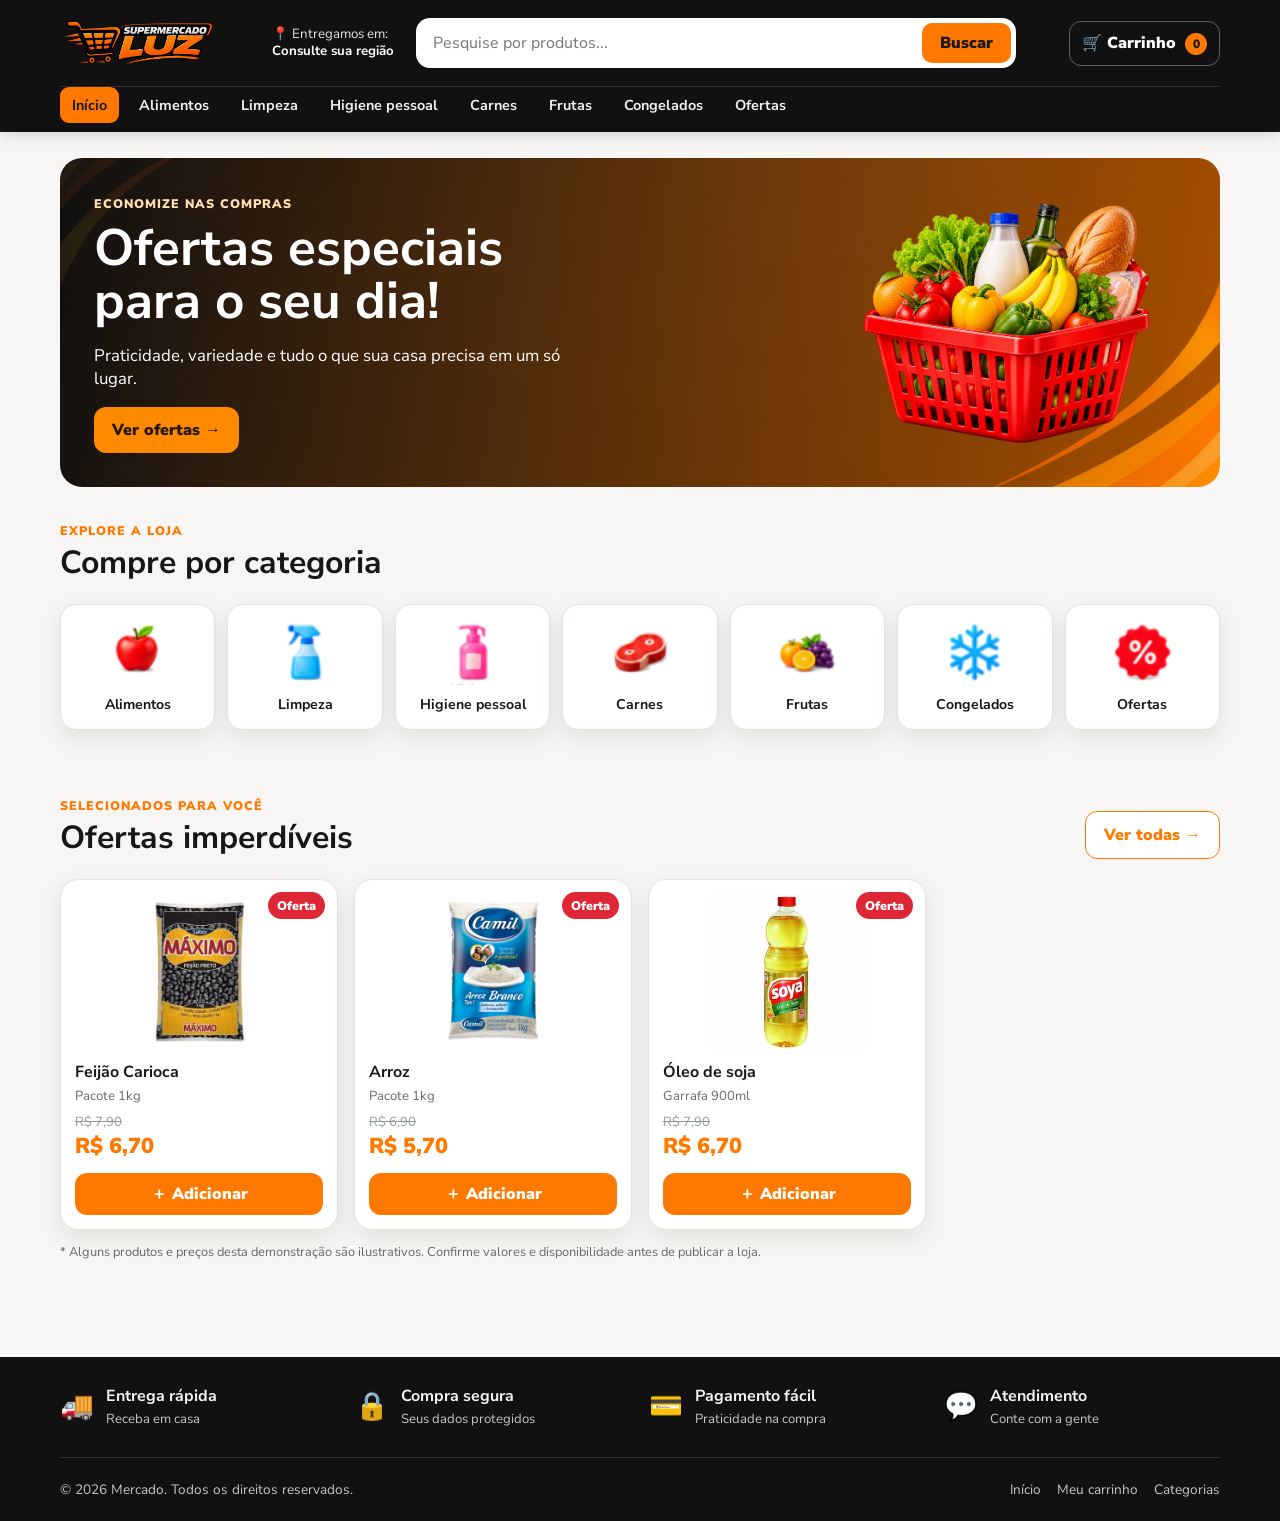
<file: index.html>
<!doctype html><html lang="pt-BR"><head><meta charset="utf-8"><meta name="viewport" content="width=device-width,initial-scale=1"><meta name="description" content="Encontre alimentos, limpeza, higiene, carnes, frutas, congelados e ofertas."><title>Mercado | Compre online</title><link rel="stylesheet" href="css/base.css"><link rel="stylesheet" href="css/shared.css"><link rel="stylesheet" href="css/components.css"><script src="js/catalogo.js" defer></script><script src="js/layout.js" defer></script><script src="js/app.js" defer></script></head><body><div id="site-header"></div><main class="container"><section class="hero"><div class="hero-copy"><span class="eyebrow" style="color:#ffe0b2">Economize nas compras</span><h1>Ofertas especiais para o seu dia!</h1><p>Praticidade, variedade e tudo o que sua casa precisa em um só lugar.</p><a class="btn" style="background:#ff8a00;color:#241700" href="pages/ofertas.html">Ver ofertas →</a></div><img src="assets/images/cesta.png" alt="Cesta com produtos de mercado"></section><section class="section" id="categorias"><div class="section-heading"><div><span class="eyebrow">Explore a loja</span><h2>Compre por categoria</h2></div></div><div class="category-grid" id="category-grid"></div></section><section class="section"><div class="section-heading"><div><span class="eyebrow">Selecionados para você</span><h2>Ofertas imperdíveis</h2></div><a class="btn btn-outline" href="pages/ofertas.html">Ver todas →</a></div><div class="product-grid" id="featured-products"></div><p class="notice">* Alguns produtos e preços desta demonstração são ilustrativos. Confirme valores e disponibilidade antes de publicar a loja.</p></section></main><div id="site-footer"></div><script>document.addEventListener('DOMContentLoaded',()=>{document.getElementById('category-grid').innerHTML=CATEGORIAS.map(c=>`<a class="category-card" href="pages/${c.id}.html"><img src="assets/images/${c.image}" alt=""><strong>${c.name}</strong></a>`).join('');document.getElementById('featured-products').innerHTML=PRODUTOS.filter(p=>p.offer).map(Mercado.card).join('')});</script></body></html>
</file>
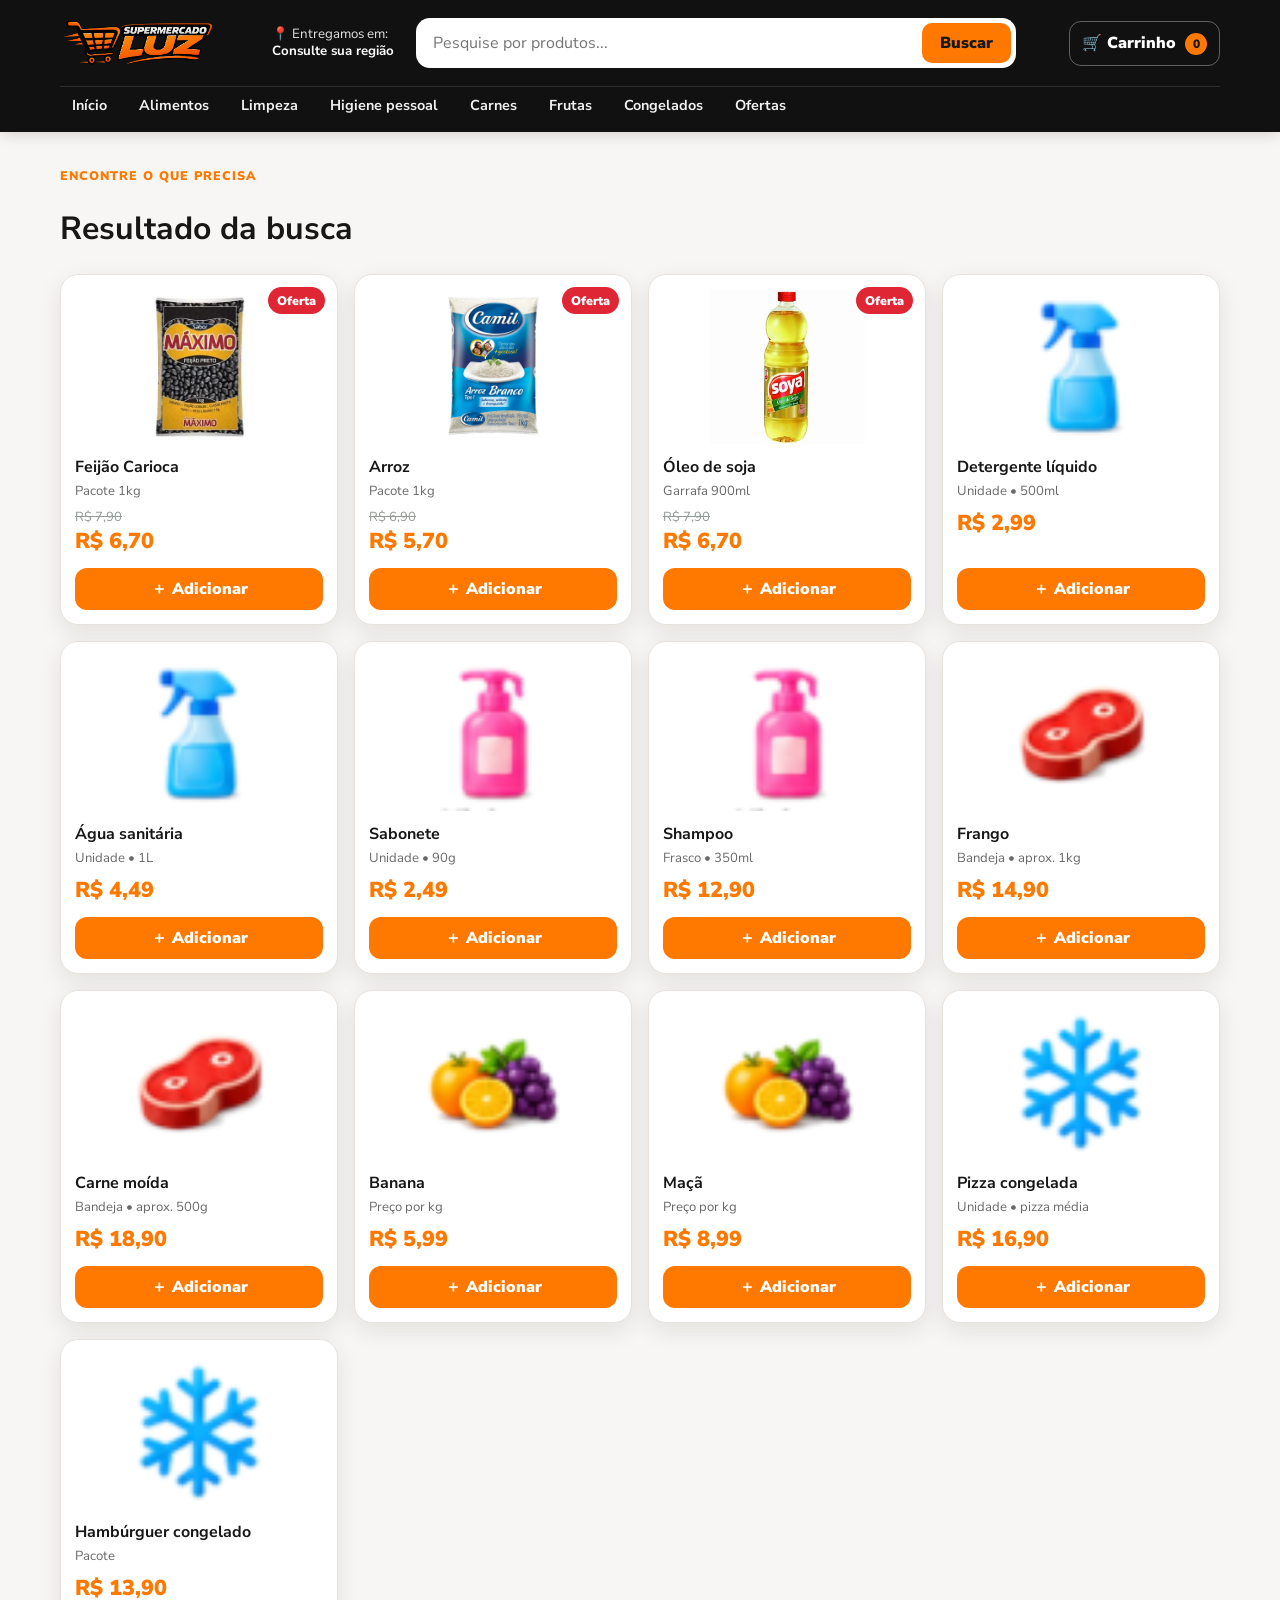
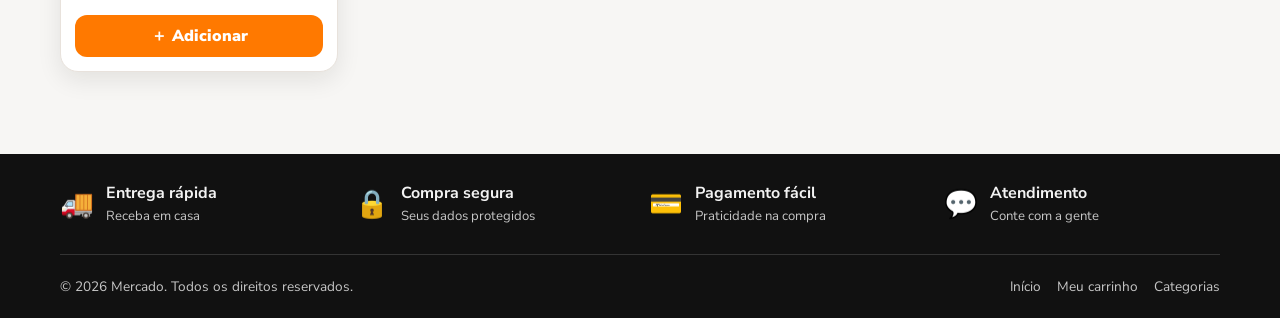
<file: buscar.html>
<!doctype html><html lang="pt-BR"><head><meta charset="utf-8"><meta name="viewport" content="width=device-width,initial-scale=1"><meta name="description" content="Encontre alimentos, limpeza, higiene, carnes, frutas, congelados e ofertas."><title>Buscar produtos | Mercado</title><link rel="stylesheet" href="css/base.css"><link rel="stylesheet" href="css/shared.css"><link rel="stylesheet" href="css/components.css"><script src="js/catalogo.js" defer></script><script src="js/layout.js" defer></script><script src="js/app.js" defer></script></head><body><div id="site-header"></div><main class="container section"><span class="eyebrow">Encontre o que precisa</span><h1>Resultado da busca</h1><div id="search-results" class="product-grid search-results"></div></main><div id="site-footer"></div><script>document.addEventListener('DOMContentLoaded',()=>{const q=new URLSearchParams(location.search).get('q')||'';document.getElementById('search-input').value=q;const found=PRODUTOS.filter(p=>(p.name+' '+p.detail+' '+p.category).toLocaleLowerCase('pt-BR').includes(q.toLocaleLowerCase('pt-BR')));document.getElementById('search-results').innerHTML=found.length?found.map(Mercado.card).join(''):'<div class="empty">Nenhum produto encontrado para essa busca.</div>'});</script></body></html>
</file>
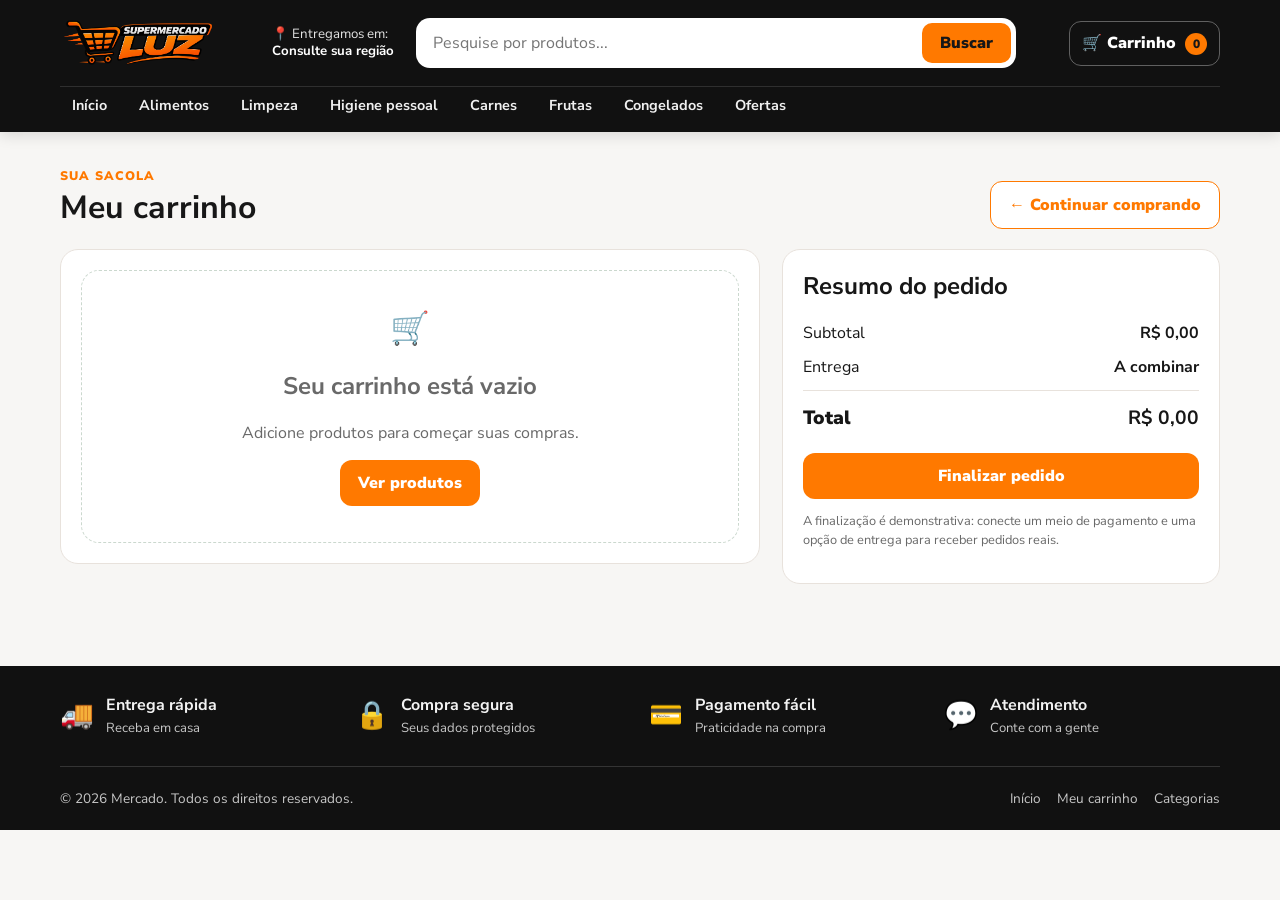
<file: carrinho.html>
<!doctype html><html lang="pt-BR"><head><meta charset="utf-8"><meta name="viewport" content="width=device-width,initial-scale=1"><meta name="description" content="Encontre alimentos, limpeza, higiene, carnes, frutas, congelados e ofertas."><title>Meu carrinho | Mercado</title><link rel="stylesheet" href="css/base.css"><link rel="stylesheet" href="css/shared.css"><link rel="stylesheet" href="css/components.css"><script src="js/catalogo.js" defer></script><script src="js/layout.js" defer></script><script src="js/app.js" defer></script></head><body><div id="site-header"></div><main class="container section"><div class="section-heading"><div><span class="eyebrow">Sua sacola</span><h1>Meu carrinho</h1></div><a href="index.html" class="btn btn-outline">← Continuar comprando</a></div><div class="cart-layout"><section class="cart-items"><div id="cart-list"></div></section><aside class="summary"><h2>Resumo do pedido</h2><div class="summary-line"><span>Subtotal</span><strong id="subtotal">R$ 0,00</strong></div><div class="summary-line"><span>Entrega</span><strong>A combinar</strong></div><div class="summary-line summary-total"><span>Total</span><strong id="total">R$ 0,00</strong></div><button class="btn btn-primary" id="checkout">Finalizar pedido</button><p class="notice">A finalização é demonstrativa: conecte um meio de pagamento e uma opção de entrega para receber pedidos reais.</p></aside></div></main><div id="site-footer"></div><script>document.addEventListener('DOMContentLoaded',()=>{const list=document.getElementById('cart-list');function render(){const c=Mercado.read();const entries=Object.entries(c).filter(([id,q])=>q>0&&Mercado.find(id));if(!entries.length){list.innerHTML='<div class="empty"><div style="font-size:2rem">🛒</div><h2>Seu carrinho está vazio</h2><p>Adicione produtos para começar suas compras.</p><a class="btn btn-primary" href="index.html">Ver produtos</a></div>';}else{list.innerHTML=entries.map(([id,q])=>{const p=Mercado.find(id);return `<div class="cart-row"><img src="assets/images/${p.image}" alt="${p.name}"><div><h3>${p.name}</h3><span class="muted">${Mercado.money(p.price)} cada</span><div class="qty-control"><button data-qty="${id}" data-delta="-1" aria-label="Diminuir">−</button><strong>${q}</strong><button data-qty="${id}" data-delta="1" aria-label="Aumentar">+</button><button class="remove" data-remove="${id}">Remover</button></div></div><strong>${Mercado.money(p.price*q)}</strong></div>`}).join('')};const total=entries.reduce((s,[id,q])=>s+Mercado.find(id).price*q,0);document.getElementById('subtotal').textContent=Mercado.money(total);document.getElementById('total').textContent=Mercado.money(total)}list.addEventListener('click',e=>{const q=e.target.closest('[data-qty]');const r=e.target.closest('[data-remove]');const c=Mercado.read();if(q){const id=q.dataset.qty;c[id]=Math.max(0,(c[id]||0)+Number(q.dataset.delta));if(!c[id])delete c[id];Mercado.save(c);render()}if(r){delete c[r.dataset.remove];Mercado.save(c);render()}});document.getElementById('checkout').addEventListener('click',()=>{if(!Object.keys(Mercado.read()).length){alert('Seu carrinho está vazio.');return}alert('Pedido demonstrativo! Para receber pedidos reais, configure WhatsApp, entrega e pagamento.');});render()});</script></body></html>
</file>
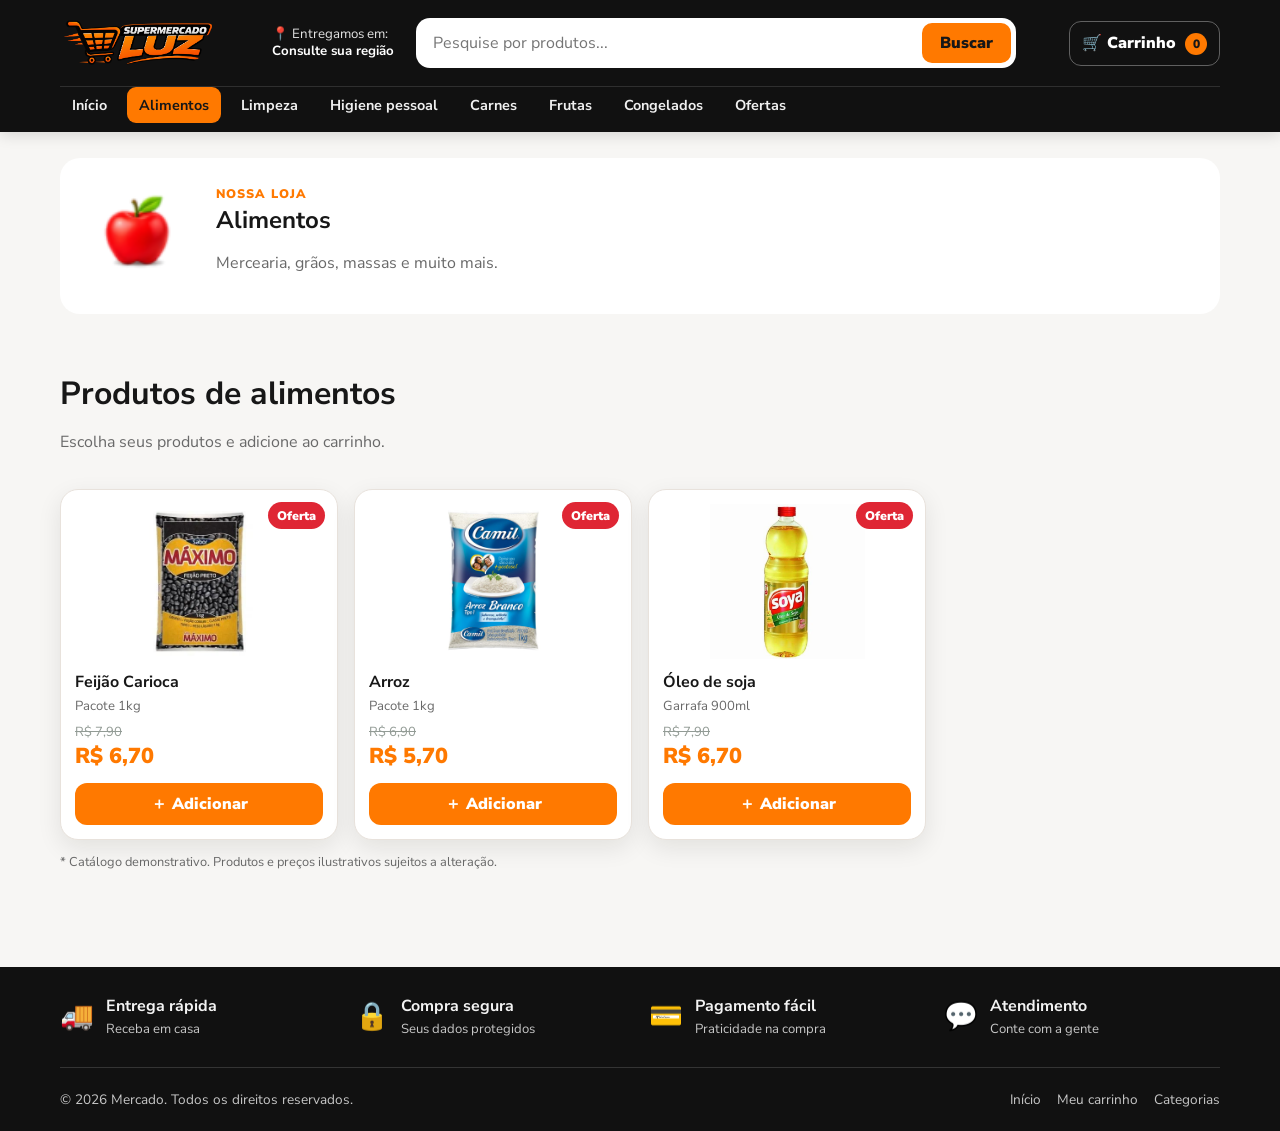
<file: pages/alimentos.html>
<!doctype html><html lang="pt-BR"><head><meta charset="utf-8"><meta name="viewport" content="width=device-width,initial-scale=1"><title>Alimentos | Mercado</title><link rel="stylesheet" href="../css/base.css"><link rel="stylesheet" href="../css/shared.css"><link rel="stylesheet" href="../css/components.css"><script src="../js/catalogo.js" defer></script><script src="../js/layout.js" defer></script><script src="../js/app.js" defer></script></head><body><div id="site-header"></div><main class="container"><section class="page-banner"><img src="../assets/images/cat-alimentos.png" alt=""><div><span class="eyebrow">Nossa loja</span><h1>Alimentos</h1><p class="muted">Mercearia, grãos, massas e muito mais.</p></div></section><section class="section"><div class="section-heading"><div><h2>Produtos de alimentos</h2><p class="muted">Escolha seus produtos e adicione ao carrinho.</p></div></div><div class="product-grid" id="category-products"></div><p class="notice">* Catálogo demonstrativo. Produtos e preços ilustrativos sujeitos a alteração.</p></section></main><div id="site-footer"></div><script>document.addEventListener('DOMContentLoaded',()=>{const list=PRODUTOS.filter(p=>p.category==="alimentos");document.getElementById('category-products').innerHTML=list.length?list.map(Mercado.card).join(''):'<div class="empty">Novos produtos desta categoria estarão disponíveis em breve.</div>'});</script></body></html>
</file>
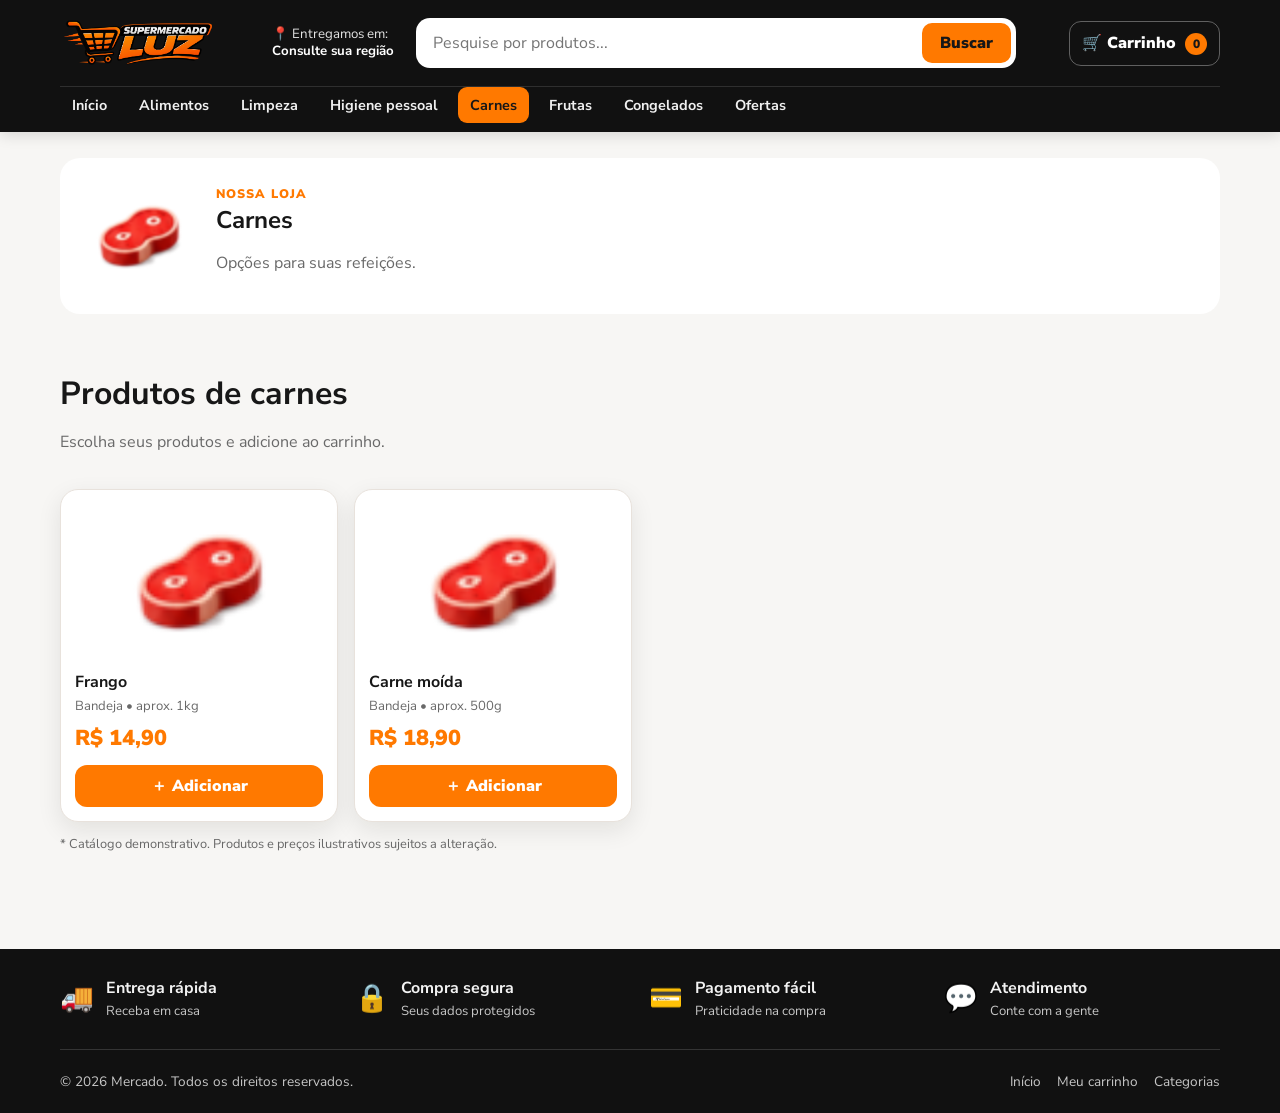
<file: pages/carnes.html>
<!doctype html><html lang="pt-BR"><head><meta charset="utf-8"><meta name="viewport" content="width=device-width,initial-scale=1"><title>Carnes | Mercado</title><link rel="stylesheet" href="../css/base.css"><link rel="stylesheet" href="../css/shared.css"><link rel="stylesheet" href="../css/components.css"><script src="../js/catalogo.js" defer></script><script src="../js/layout.js" defer></script><script src="../js/app.js" defer></script></head><body><div id="site-header"></div><main class="container"><section class="page-banner"><img src="../assets/images/cat-carnes.png" alt=""><div><span class="eyebrow">Nossa loja</span><h1>Carnes</h1><p class="muted">Opções para suas refeições.</p></div></section><section class="section"><div class="section-heading"><div><h2>Produtos de carnes</h2><p class="muted">Escolha seus produtos e adicione ao carrinho.</p></div></div><div class="product-grid" id="category-products"></div><p class="notice">* Catálogo demonstrativo. Produtos e preços ilustrativos sujeitos a alteração.</p></section></main><div id="site-footer"></div><script>document.addEventListener('DOMContentLoaded',()=>{const list=PRODUTOS.filter(p=>p.category==="carnes");document.getElementById('category-products').innerHTML=list.length?list.map(Mercado.card).join(''):'<div class="empty">Novos produtos desta categoria estarão disponíveis em breve.</div>'});</script></body></html>
</file>
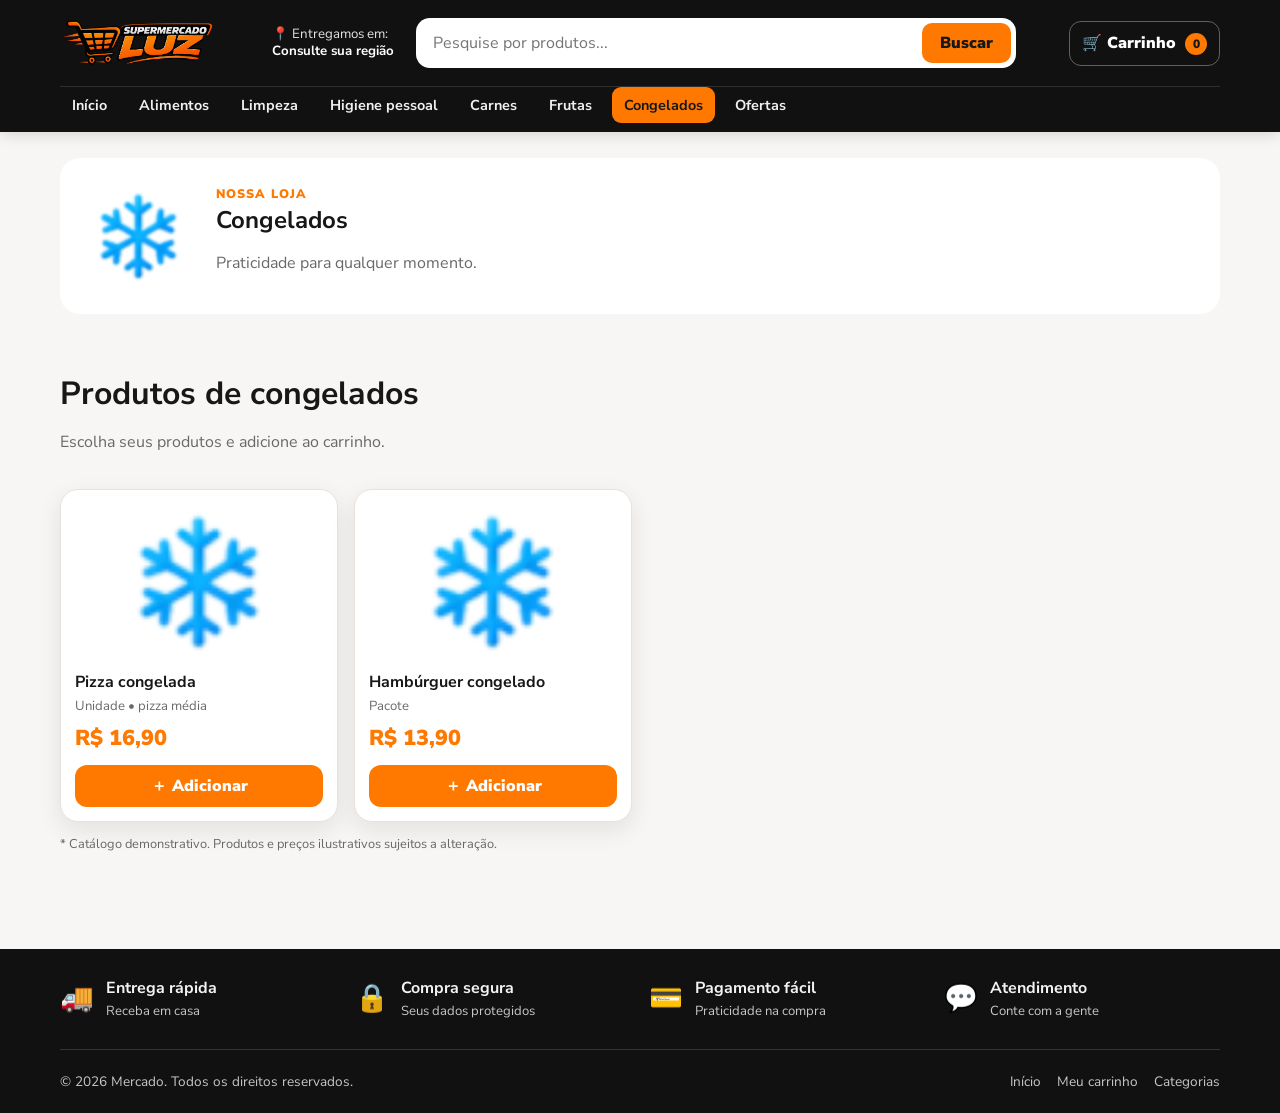
<file: pages/congelados.html>
<!doctype html><html lang="pt-BR"><head><meta charset="utf-8"><meta name="viewport" content="width=device-width,initial-scale=1"><title>Congelados | Mercado</title><link rel="stylesheet" href="../css/base.css"><link rel="stylesheet" href="../css/shared.css"><link rel="stylesheet" href="../css/components.css"><script src="../js/catalogo.js" defer></script><script src="../js/layout.js" defer></script><script src="../js/app.js" defer></script></head><body><div id="site-header"></div><main class="container"><section class="page-banner"><img src="../assets/images/cat-congelados.png" alt=""><div><span class="eyebrow">Nossa loja</span><h1>Congelados</h1><p class="muted">Praticidade para qualquer momento.</p></div></section><section class="section"><div class="section-heading"><div><h2>Produtos de congelados</h2><p class="muted">Escolha seus produtos e adicione ao carrinho.</p></div></div><div class="product-grid" id="category-products"></div><p class="notice">* Catálogo demonstrativo. Produtos e preços ilustrativos sujeitos a alteração.</p></section></main><div id="site-footer"></div><script>document.addEventListener('DOMContentLoaded',()=>{const list=PRODUTOS.filter(p=>p.category==="congelados");document.getElementById('category-products').innerHTML=list.length?list.map(Mercado.card).join(''):'<div class="empty">Novos produtos desta categoria estarão disponíveis em breve.</div>'});</script></body></html>
</file>
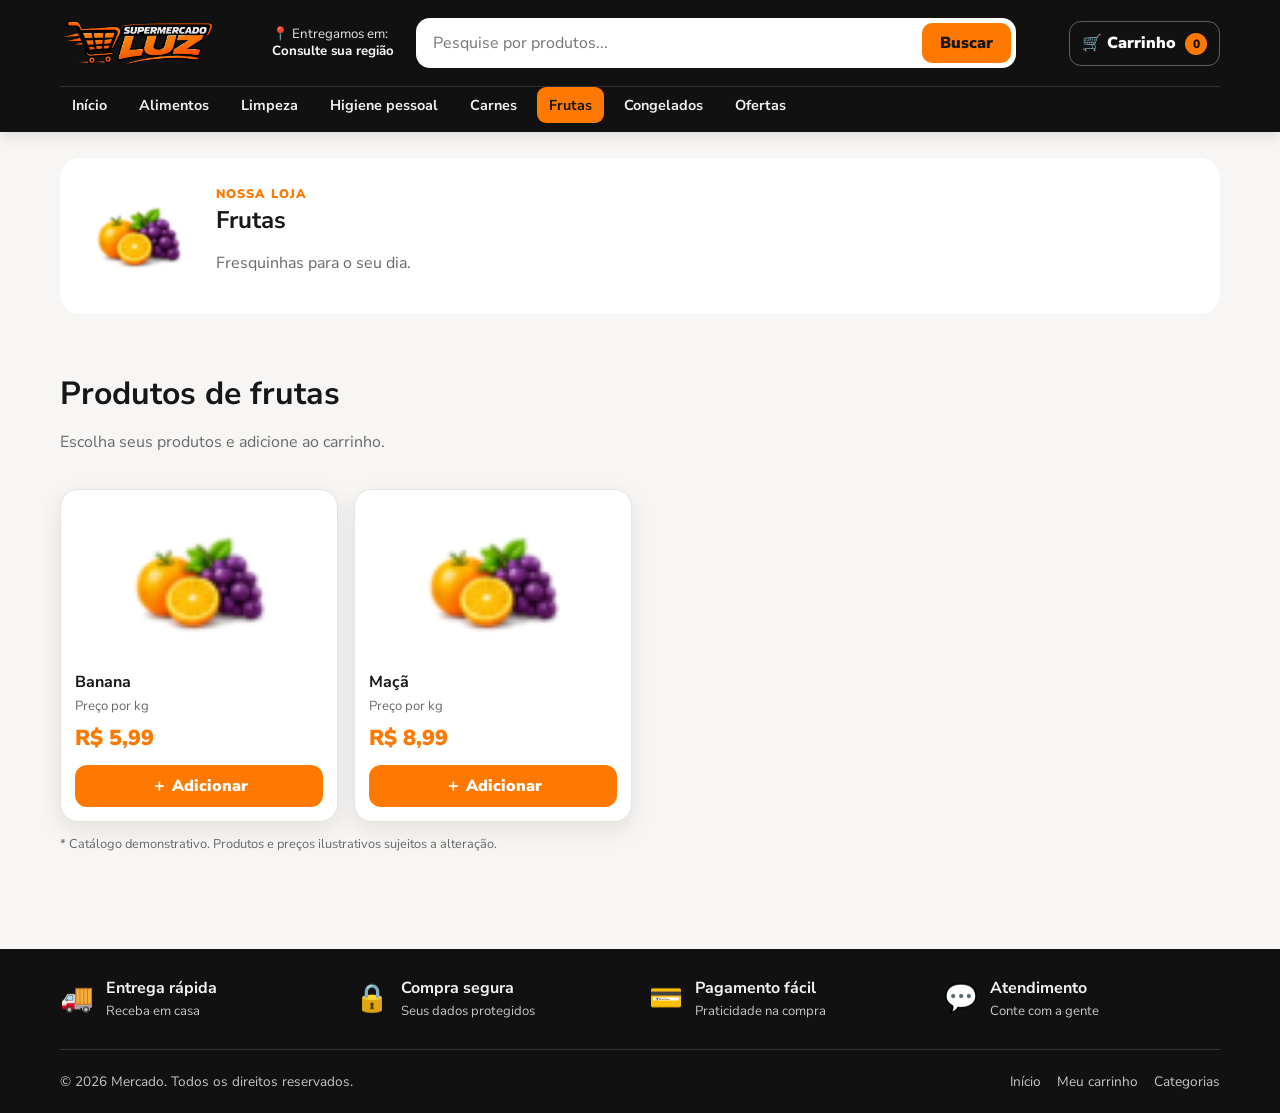
<file: pages/frutas.html>
<!doctype html><html lang="pt-BR"><head><meta charset="utf-8"><meta name="viewport" content="width=device-width,initial-scale=1"><title>Frutas | Mercado</title><link rel="stylesheet" href="../css/base.css"><link rel="stylesheet" href="../css/shared.css"><link rel="stylesheet" href="../css/components.css"><script src="../js/catalogo.js" defer></script><script src="../js/layout.js" defer></script><script src="../js/app.js" defer></script></head><body><div id="site-header"></div><main class="container"><section class="page-banner"><img src="../assets/images/cat-frutas.png" alt=""><div><span class="eyebrow">Nossa loja</span><h1>Frutas</h1><p class="muted">Fresquinhas para o seu dia.</p></div></section><section class="section"><div class="section-heading"><div><h2>Produtos de frutas</h2><p class="muted">Escolha seus produtos e adicione ao carrinho.</p></div></div><div class="product-grid" id="category-products"></div><p class="notice">* Catálogo demonstrativo. Produtos e preços ilustrativos sujeitos a alteração.</p></section></main><div id="site-footer"></div><script>document.addEventListener('DOMContentLoaded',()=>{const list=PRODUTOS.filter(p=>p.category==="frutas");document.getElementById('category-products').innerHTML=list.length?list.map(Mercado.card).join(''):'<div class="empty">Novos produtos desta categoria estarão disponíveis em breve.</div>'});</script></body></html>
</file>
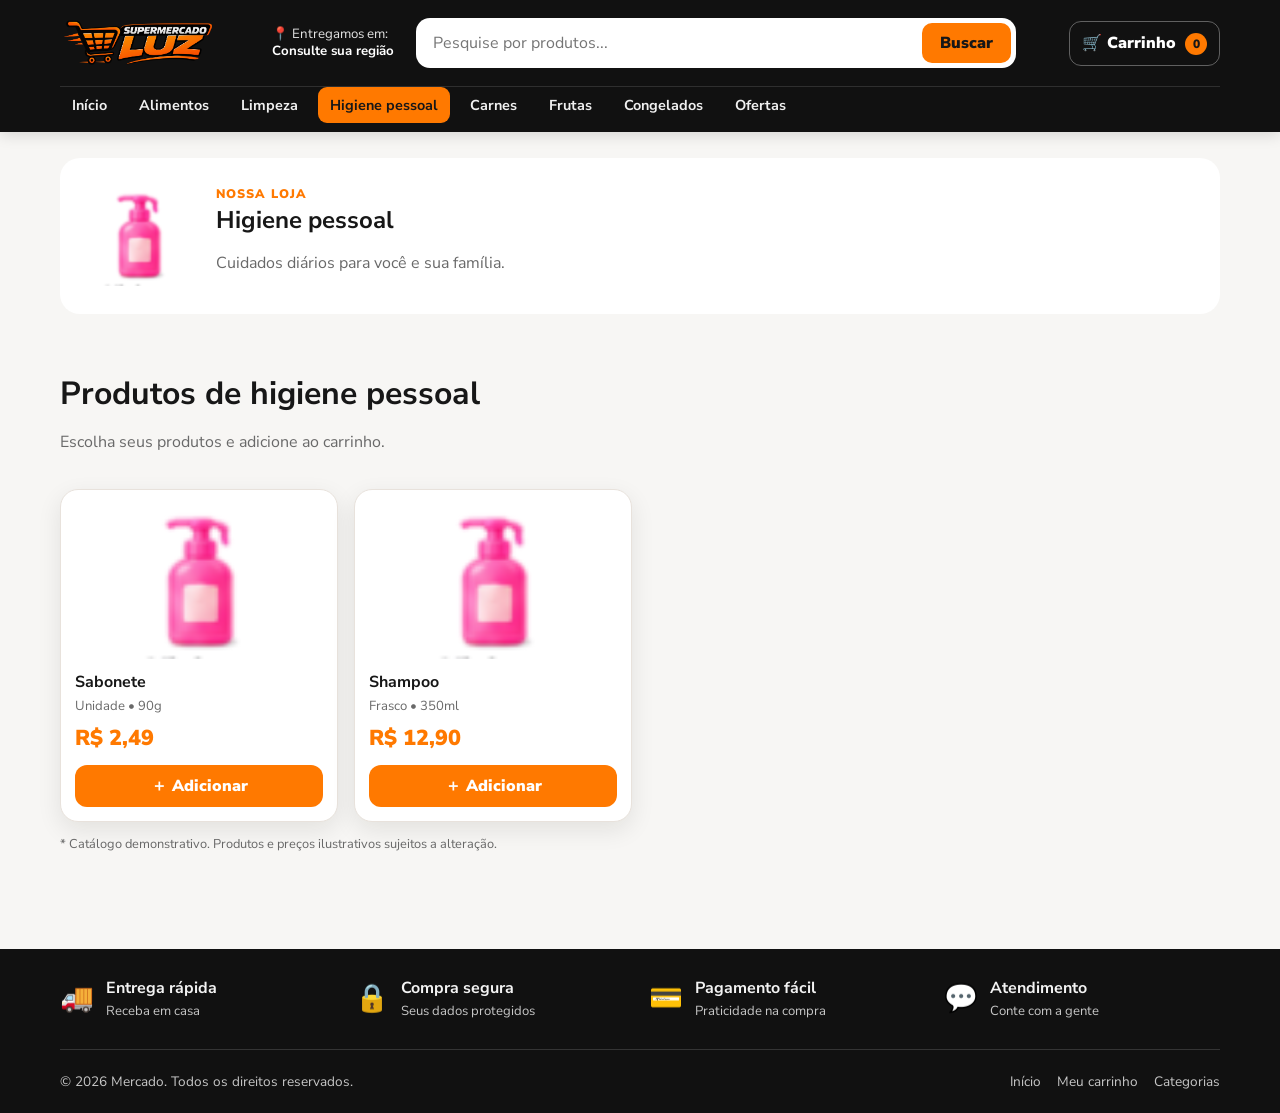
<file: pages/higiene-pessoal.html>
<!doctype html><html lang="pt-BR"><head><meta charset="utf-8"><meta name="viewport" content="width=device-width,initial-scale=1"><title>Higiene pessoal | Mercado</title><link rel="stylesheet" href="../css/base.css"><link rel="stylesheet" href="../css/shared.css"><link rel="stylesheet" href="../css/components.css"><script src="../js/catalogo.js" defer></script><script src="../js/layout.js" defer></script><script src="../js/app.js" defer></script></head><body><div id="site-header"></div><main class="container"><section class="page-banner"><img src="../assets/images/cat-higiene.png" alt=""><div><span class="eyebrow">Nossa loja</span><h1>Higiene pessoal</h1><p class="muted">Cuidados diários para você e sua família.</p></div></section><section class="section"><div class="section-heading"><div><h2>Produtos de higiene pessoal</h2><p class="muted">Escolha seus produtos e adicione ao carrinho.</p></div></div><div class="product-grid" id="category-products"></div><p class="notice">* Catálogo demonstrativo. Produtos e preços ilustrativos sujeitos a alteração.</p></section></main><div id="site-footer"></div><script>document.addEventListener('DOMContentLoaded',()=>{const list=PRODUTOS.filter(p=>p.category==="higiene-pessoal");document.getElementById('category-products').innerHTML=list.length?list.map(Mercado.card).join(''):'<div class="empty">Novos produtos desta categoria estarão disponíveis em breve.</div>'});</script></body></html>
</file>
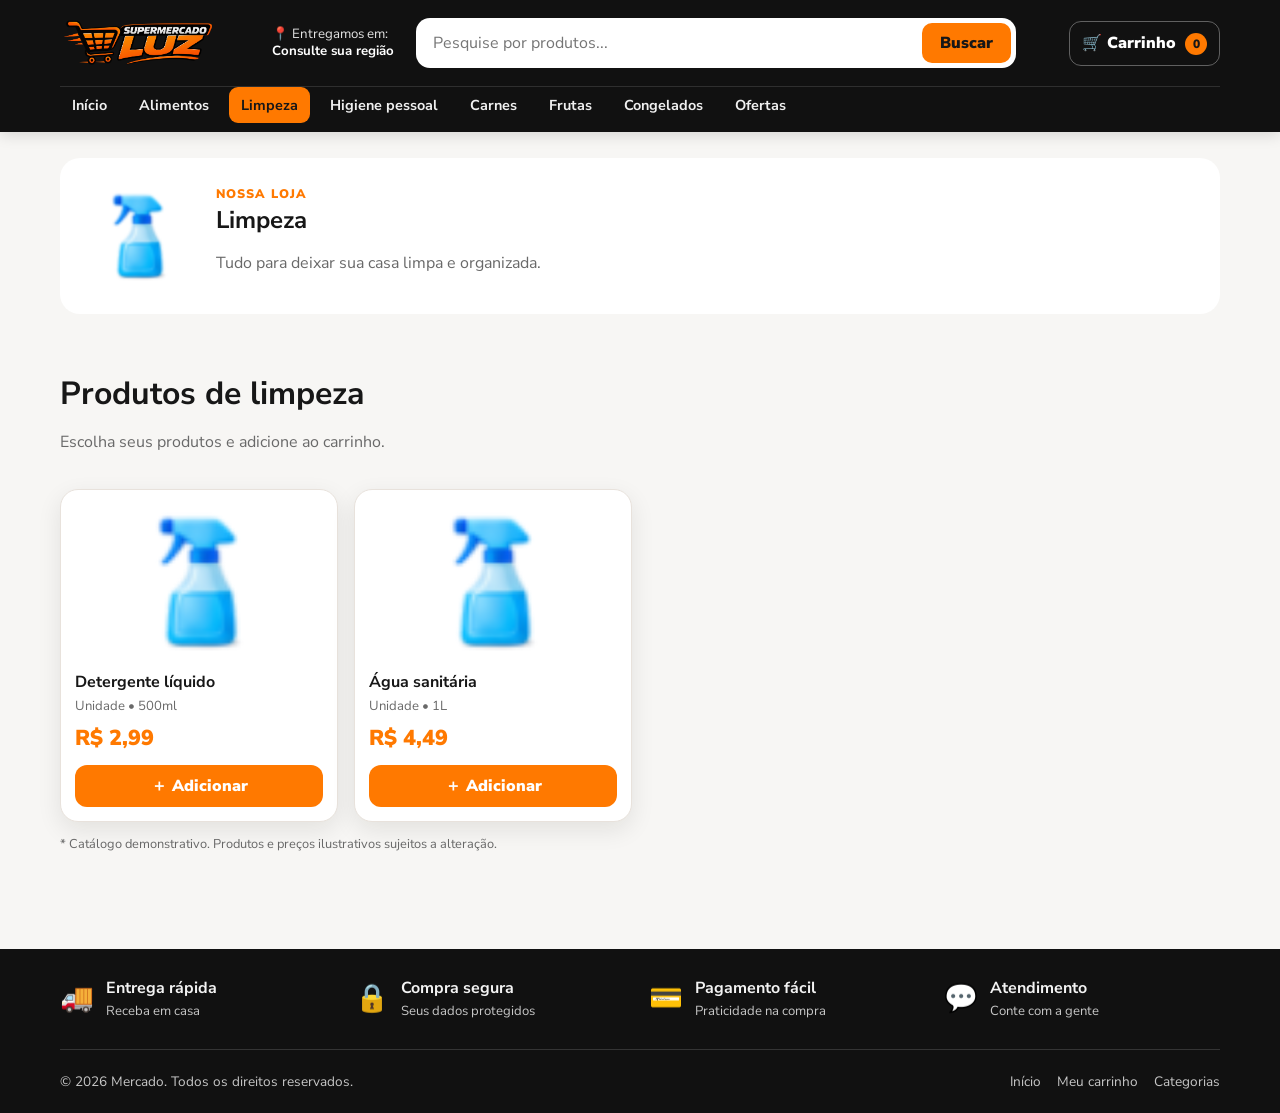
<file: pages/limpeza.html>
<!doctype html><html lang="pt-BR"><head><meta charset="utf-8"><meta name="viewport" content="width=device-width,initial-scale=1"><title>Limpeza | Mercado</title><link rel="stylesheet" href="../css/base.css"><link rel="stylesheet" href="../css/shared.css"><link rel="stylesheet" href="../css/components.css"><script src="../js/catalogo.js" defer></script><script src="../js/layout.js" defer></script><script src="../js/app.js" defer></script></head><body><div id="site-header"></div><main class="container"><section class="page-banner"><img src="../assets/images/cat-limpeza.png" alt=""><div><span class="eyebrow">Nossa loja</span><h1>Limpeza</h1><p class="muted">Tudo para deixar sua casa limpa e organizada.</p></div></section><section class="section"><div class="section-heading"><div><h2>Produtos de limpeza</h2><p class="muted">Escolha seus produtos e adicione ao carrinho.</p></div></div><div class="product-grid" id="category-products"></div><p class="notice">* Catálogo demonstrativo. Produtos e preços ilustrativos sujeitos a alteração.</p></section></main><div id="site-footer"></div><script>document.addEventListener('DOMContentLoaded',()=>{const list=PRODUTOS.filter(p=>p.category==="limpeza");document.getElementById('category-products').innerHTML=list.length?list.map(Mercado.card).join(''):'<div class="empty">Novos produtos desta categoria estarão disponíveis em breve.</div>'});</script></body></html>
</file>
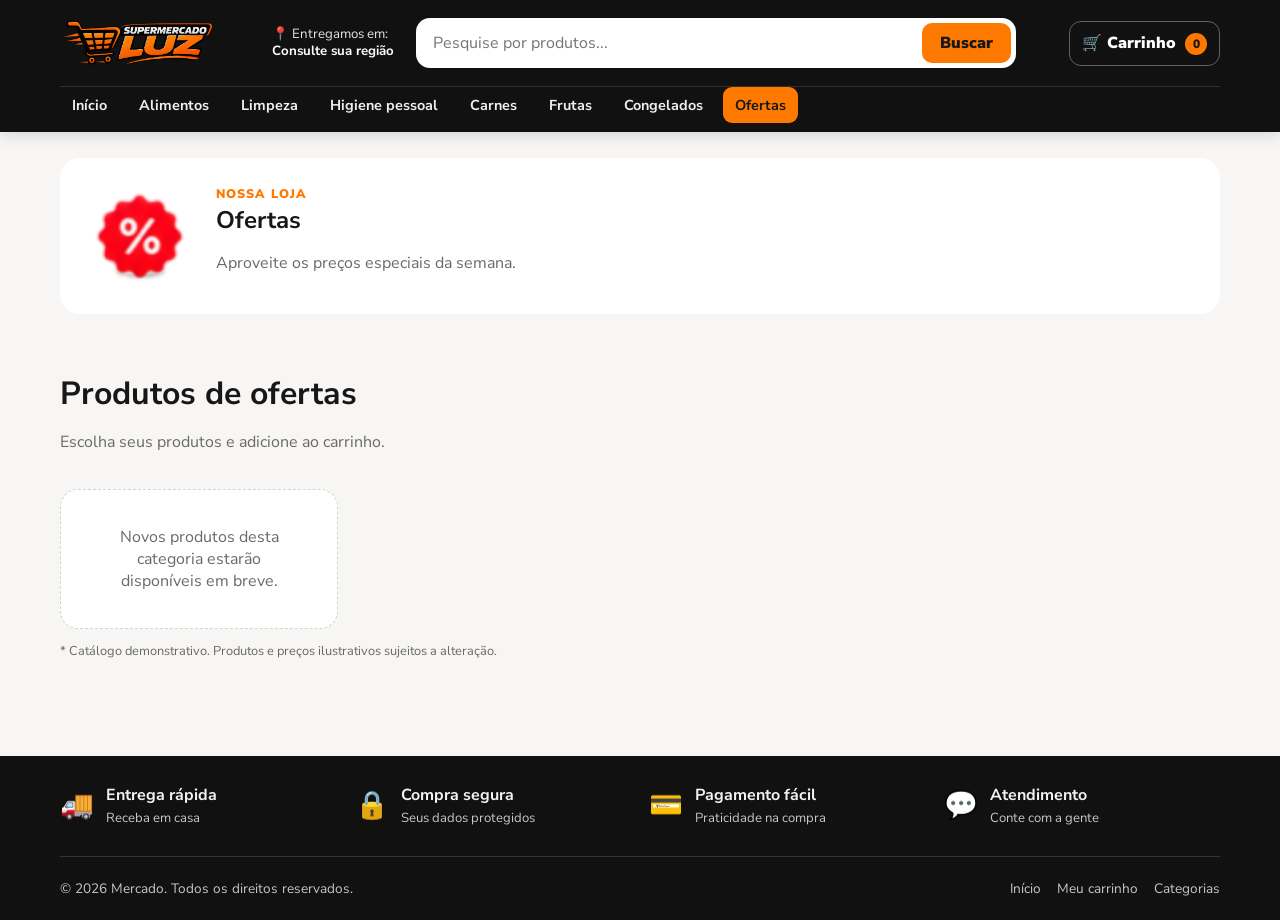
<file: pages/ofertas.html>
<!doctype html><html lang="pt-BR"><head><meta charset="utf-8"><meta name="viewport" content="width=device-width,initial-scale=1"><title>Ofertas | Mercado</title><link rel="stylesheet" href="../css/base.css"><link rel="stylesheet" href="../css/shared.css"><link rel="stylesheet" href="../css/components.css"><script src="../js/catalogo.js" defer></script><script src="../js/layout.js" defer></script><script src="../js/app.js" defer></script></head><body><div id="site-header"></div><main class="container"><section class="page-banner"><img src="../assets/images/cat-ofertas.png" alt=""><div><span class="eyebrow">Nossa loja</span><h1>Ofertas</h1><p class="muted">Aproveite os preços especiais da semana.</p></div></section><section class="section"><div class="section-heading"><div><h2>Produtos de ofertas</h2><p class="muted">Escolha seus produtos e adicione ao carrinho.</p></div></div><div class="product-grid" id="category-products"></div><p class="notice">* Catálogo demonstrativo. Produtos e preços ilustrativos sujeitos a alteração.</p></section></main><div id="site-footer"></div><script>document.addEventListener('DOMContentLoaded',()=>{const list=PRODUTOS.filter(p=>p.category==="ofertas");document.getElementById('category-products').innerHTML=list.length?list.map(Mercado.card).join(''):'<div class="empty">Novos produtos desta categoria estarão disponíveis em breve.</div>'});</script></body></html>
</file>
<file: css/base.css>
@import url('https://fonts.googleapis.com/css2?family=Nunito+Sans:wght@400;600;700;800;900&display=swap');
:root{--green:#ff7900;--green-dark:#e96800;--orange:#ff7900;--red:#df2634;--ink:#171717;--muted:#696969;--line:#e8e2dc;--bg:#f7f6f4;--white:#fff;--shadow:0 8px 24px rgba(25,20,15,.09)}
*{box-sizing:border-box}html{scroll-behavior:smooth}body{margin:0;font-family:'Nunito Sans',Arial,sans-serif;color:var(--ink);background:var(--bg)}img{max-width:100%;display:block}a{color:inherit;text-decoration:none}button,input{font:inherit}button{cursor:pointer}.container{width:min(1160px,calc(100% - 40px));margin-inline:auto}.section{padding:32px 0}.section-heading{display:flex;align-items:end;justify-content:space-between;gap:16px;margin-bottom:20px}.section-heading h1,.section-heading h2{margin:0;font-size:clamp(1.5rem,3vw,2rem)}.muted{color:var(--muted)}.eyebrow{color:var(--green);font-weight:900;text-transform:uppercase;letter-spacing:.08em;font-size:.78rem}.btn{display:inline-flex;align-items:center;justify-content:center;gap:8px;border:0;border-radius:12px;padding:12px 18px;font-weight:900;transition:.2s}.btn-primary{background:var(--green);color:white}.btn-primary:hover{background:var(--green-dark);transform:translateY(-1px)}.btn-outline{background:white;color:var(--green);border:1px solid var(--green)}.empty{background:white;border:1px dashed #cbd8ce;border-radius:18px;padding:36px;text-align:center;color:var(--muted)}
</file>
<file: css/shared.css>
/* Cabeçalho e rodapé compartilhados por todas as páginas */
.site-header{background:#111111;color:white;position:sticky;top:0;z-index:20;box-shadow:0 3px 14px #0002}.header-top{display:flex;align-items:center;gap:22px;padding:12px 0}.brand{display:flex;align-items:center;gap:10px;min-width:190px}.brand img{width:155px;height:62px;object-fit:contain}.delivery{font-size:.83rem;color:#e5e5e5;line-height:1.25}.delivery strong{display:block;color:white}.searchbar{display:flex;flex:1;max-width:600px;background:white;border-radius:14px;padding:5px;min-width:120px}.searchbar input{border:0;outline:0;padding:9px 12px;min-width:0;flex:1;color:#171717}.searchbar button{border:0;background:var(--orange);color:#171717;border-radius:10px;padding:0 18px;font-weight:900}.header-actions{display:flex;align-items:center;gap:12px;margin-left:auto}.cart-link{position:relative;color:white;font-weight:900;white-space:nowrap;padding:10px 12px;border:1px solid #ffffff55;border-radius:12px}.cart-count{display:inline-grid;place-items:center;min-width:22px;height:22px;border-radius:50%;background:var(--orange);color:#171717;font-size:.75rem;margin-left:4px}.main-nav{border-top:1px solid #ffffff20}.nav-inner{display:flex;gap:8px;overflow-x:auto;scrollbar-width:thin;padding:0 0 9px}.nav-inner a{white-space:nowrap;padding:8px 12px;border-radius:9px;color:#f0f0f0;font-weight:700;font-size:.9rem}.nav-inner a:hover,.nav-inner a.active{background:var(--orange);color:#171717}.site-footer{margin-top:50px;background:#111111;color:#f3f3f3}.footer-benefits{display:grid;grid-template-columns:repeat(4,1fr);gap:18px;padding:28px 0;border-bottom:1px solid #ffffff25}.benefit{display:flex;align-items:center;gap:12px}.benefit-icon{font-size:1.7rem}.benefit strong{display:block}.benefit span:last-child{font-size:.82rem;color:#c7c7c7}.footer-bottom{display:flex;justify-content:space-between;gap:20px;align-items:center;padding:22px 0;color:#c7c7c7;font-size:.85rem}.footer-links{display:flex;gap:16px;flex-wrap:wrap}.footer-links a:hover{color:white}
@media(max-width:760px){.header-top{flex-wrap:wrap;gap:8px}.brand{min-width:0;flex:1}.brand img{width:130px;height:52px}.delivery{font-size:.75rem}.searchbar{order:3;flex-basis:100%;max-width:none}.header-actions{margin-left:0}.nav-inner{gap:2px}.nav-inner a{font-size:.82rem;padding:8px}.footer-benefits{grid-template-columns:repeat(2,1fr)}.footer-bottom{align-items:flex-start;flex-direction:column}}
@media(max-width:420px){.container{width:calc(100% - 24px)}.delivery{display:none}.brand img{width:118px}.cart-link{padding:8px;font-size:.85rem}.footer-benefits{gap:14px}.benefit{font-size:.86rem}}
</file>
<file: css/components.css>
/* Componentes de catálogo, banners e carrinho */
.hero{background:linear-gradient(100deg,#111111ed,#ff7900a8),url('../assets/images/fundo-ofertas.png') center/cover;border-radius:22px;min-height:270px;display:flex;align-items:center;overflow:hidden;color:white;padding:34px;margin-top:26px}.hero-copy{max-width:470px}.hero h1{font-size:clamp(2rem,5vw,3.2rem);line-height:1.03;margin:8px 0 12px}.hero p{font-size:1.05rem}.hero img{width:min(42%,360px);max-height:240px;object-fit:contain;margin-left:auto}.category-grid{display:grid;grid-template-columns:repeat(7,1fr);gap:12px}.category-card{background:white;border:1px solid var(--line);border-radius:16px;padding:14px 8px;text-align:center;box-shadow:var(--shadow);transition:.2s}.category-card:hover{transform:translateY(-4px);border-color:#ff9a42}.category-card img{width:76px;height:66px;object-fit:contain;margin:0 auto 8px}.category-card strong{font-size:.88rem}.product-grid{display:grid;grid-template-columns:repeat(4,minmax(0,1fr));gap:16px}.product-card{position:relative;background:white;border:1px solid var(--line);border-radius:18px;padding:14px;box-shadow:var(--shadow);display:flex;flex-direction:column;min-width:0}.product-card>img{width:100%;height:155px;object-fit:contain;margin-bottom:8px}.product-card h3{font-size:1rem;margin:4px 0}.product-detail{font-size:.82rem;color:var(--muted);margin:0 0 8px}.price-old{color:#929b95;text-decoration:line-through;font-size:.82rem;margin:0}.price{font-size:1.35rem;font-weight:900;color:var(--green);margin:0 0 12px}.product-card .btn{margin-top:auto;width:100%;padding:10px}.discount{position:absolute;top:12px;right:12px;background:var(--red);color:white;padding:5px 9px;border-radius:20px;font-size:.78rem;font-weight:900}.page-banner{background:white;border-radius:20px;padding:24px;display:flex;align-items:center;gap:22px;margin:26px 0}.page-banner img{width:110px;height:100px;object-fit:contain}.page-banner h1{margin:0 0 5px}.cart-layout{display:grid;grid-template-columns:1.6fr 1fr;gap:22px;align-items:start}.cart-items,.summary{background:white;border:1px solid var(--line);border-radius:18px;padding:20px}.cart-row{display:grid;grid-template-columns:76px 1fr auto;gap:14px;align-items:center;padding:14px 0;border-bottom:1px solid var(--line)}.cart-row:last-child{border:0}.cart-row img{width:76px;height:70px;object-fit:contain}.cart-row h3{margin:0 0 4px;font-size:1rem}.qty-control{display:flex;align-items:center;gap:9px;margin-top:8px}.qty-control button{width:28px;height:28px;border:1px solid var(--line);background:white;border-radius:8px;font-weight:900}.remove{border:0;background:none;color:var(--red);font-size:.82rem;padding:4px}.summary h2{margin-top:0}.summary-line{display:flex;justify-content:space-between;margin:12px 0}.summary-total{border-top:1px solid var(--line);padding-top:14px;font-size:1.2rem;font-weight:900}.summary .btn{width:100%;margin-top:10px}.notice{font-size:.8rem;color:var(--muted);line-height:1.5}.search-results{margin-top:24px}
@media(max-width:900px){.category-grid{grid-template-columns:repeat(4,1fr)}.product-grid{grid-template-columns:repeat(3,minmax(0,1fr))}.cart-layout{grid-template-columns:1fr}}
@media(max-width:560px){.hero{min-height:220px;padding:22px}.hero img{width:36%;max-height:150px}.hero p{font-size:.9rem}.category-grid{grid-template-columns:repeat(3,1fr);gap:9px}.category-card{padding:10px 5px}.category-card img{width:58px;height:54px}.category-card strong{font-size:.78rem}.product-grid{grid-template-columns:repeat(2,minmax(0,1fr));gap:10px}.product-card{padding:10px;border-radius:14px}.product-card>img{height:118px}.product-card h3{font-size:.9rem}.price{font-size:1.15rem}.page-banner{padding:16px;gap:12px}.page-banner img{width:75px;height:75px}.cart-row{grid-template-columns:58px 1fr auto;gap:9px}.cart-row img{width:58px;height:58px}.cart-items,.summary{padding:14px}}
</file>
